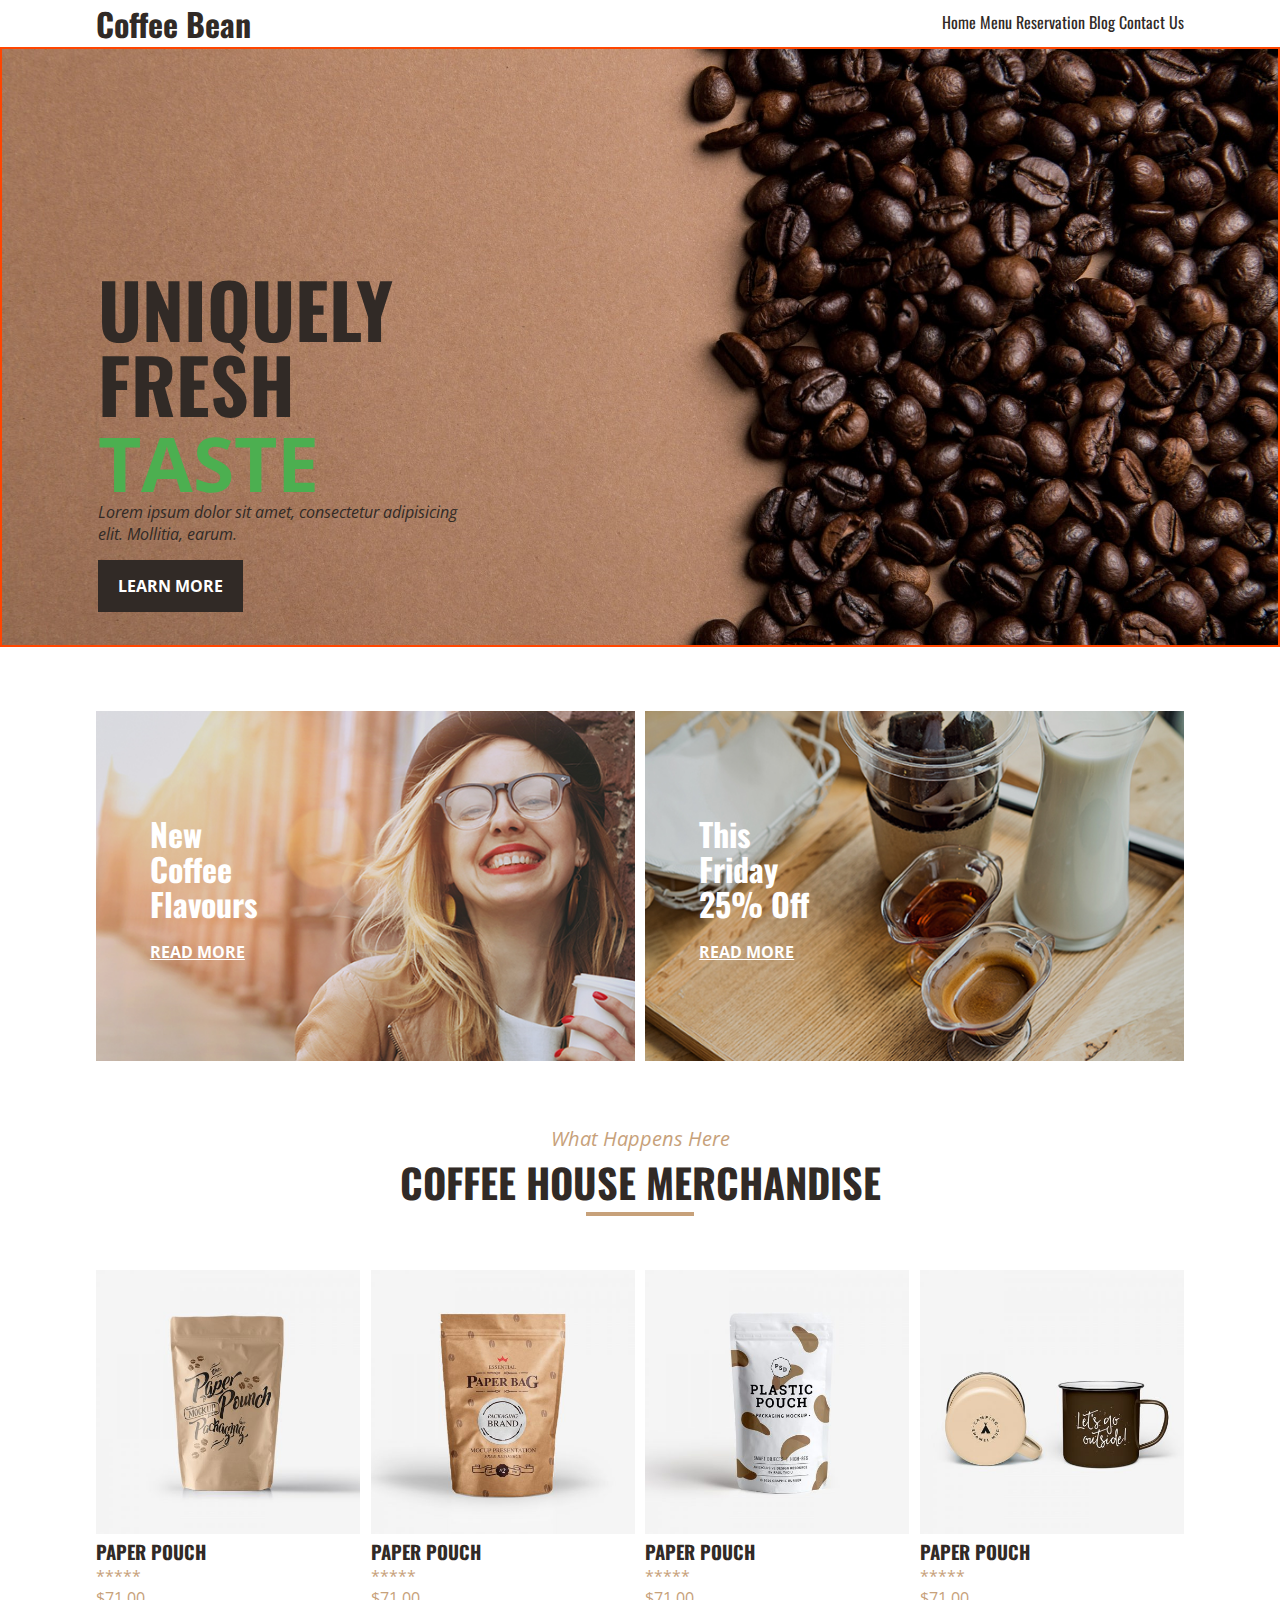
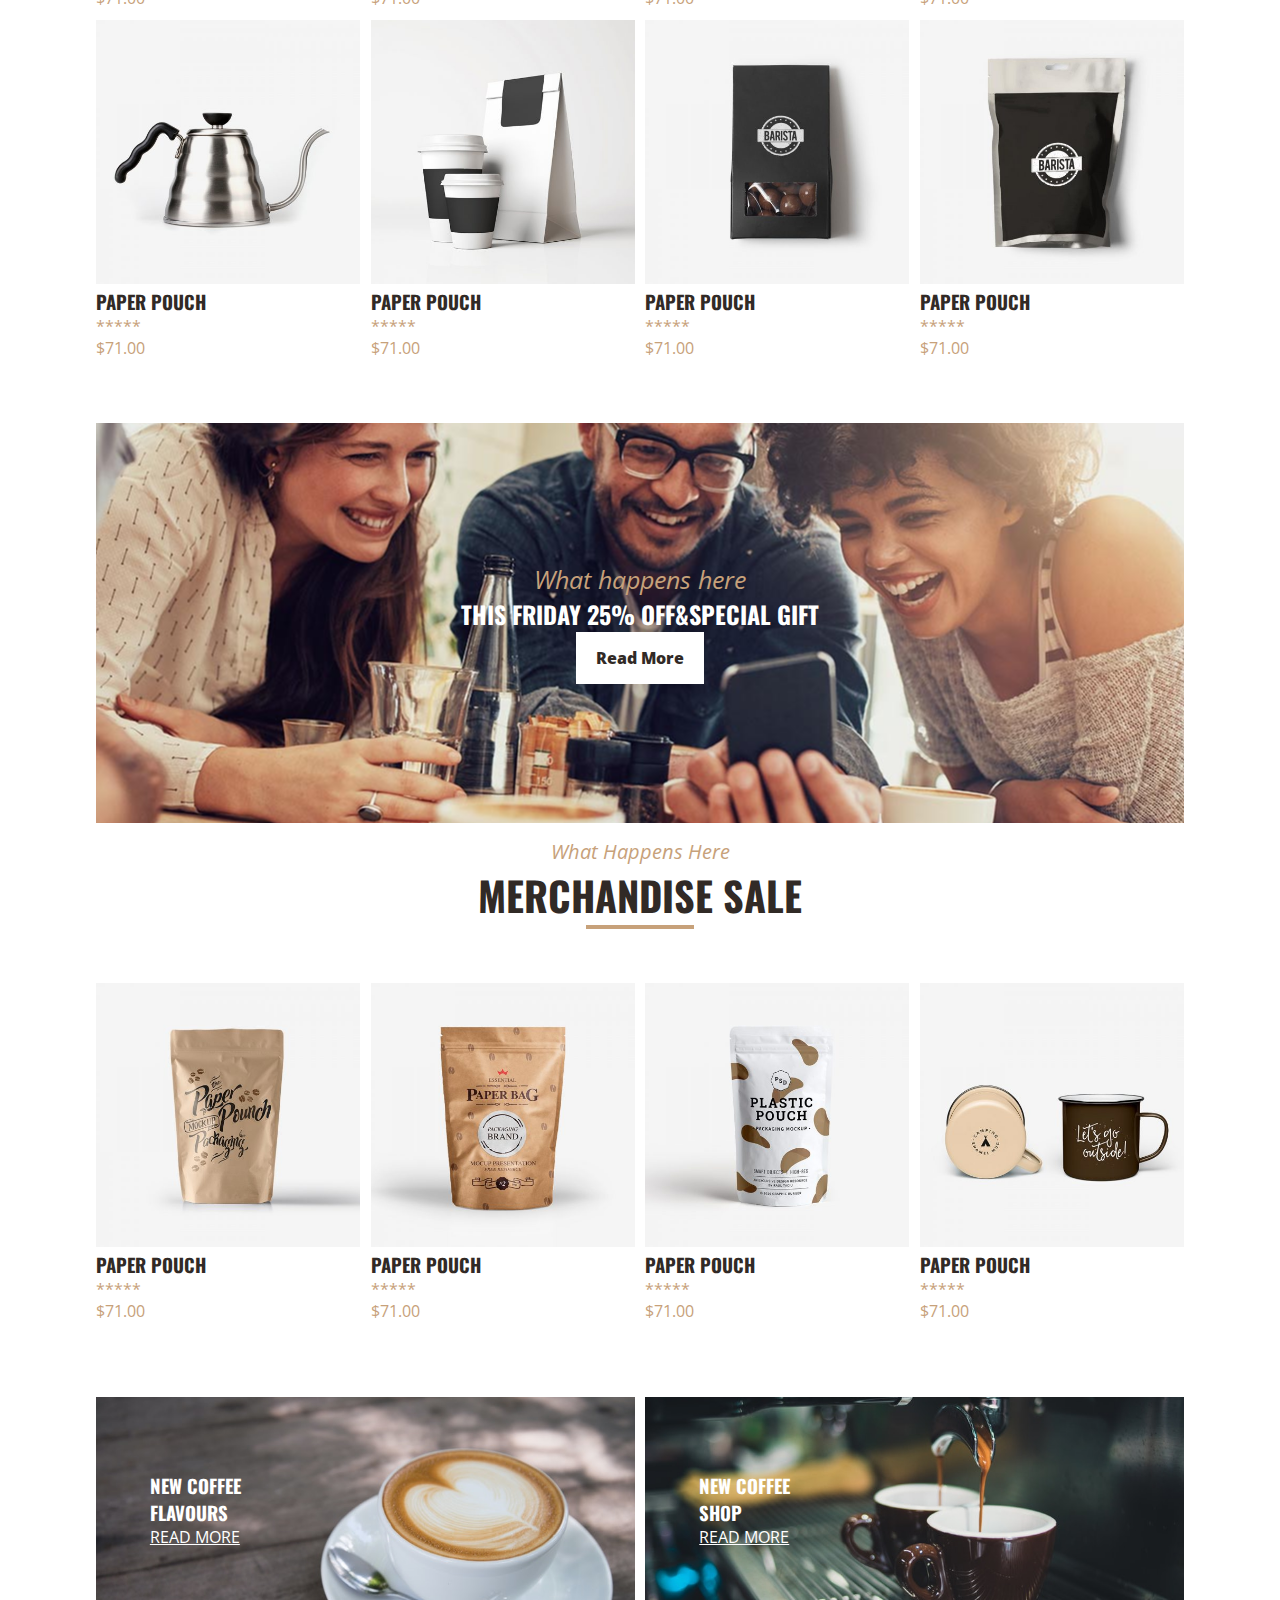
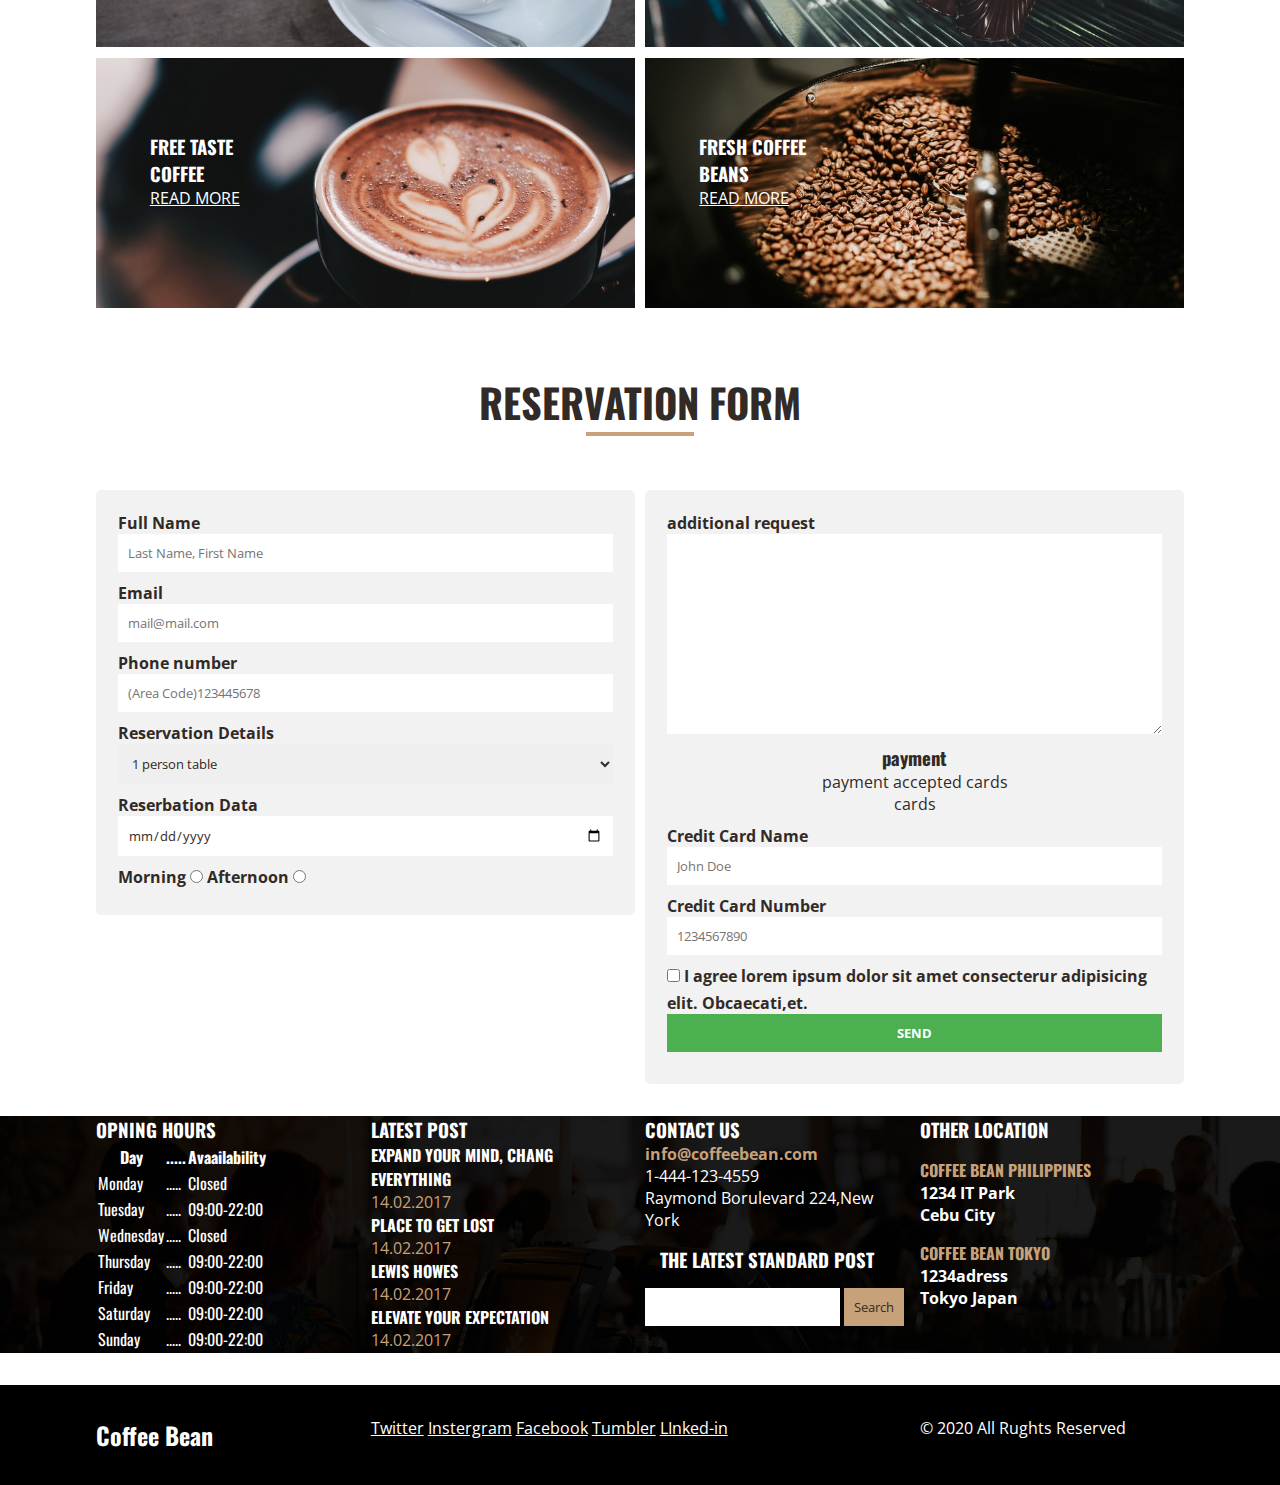
<file: coffee_bean/index.html>
<!DOCTYPE html>
<html lang="en">
<head>
    <meta charset="UTF-8">
    <meta name="viewport" content="width=device-width, initial-scale=1.0">
    <title>Coffee Bean</title>
    
    <link rel="stylesheet" href="css/style.css">
</head>
<body>
    
    <div class="wrapper" >
        <!-- Header Area -->
        <div class="nav">
            <h1><a href="#">Coffee Bean</a></h1>
            <ul>
                <li><a href="#">Home</a></li>
                <li><a href="#">Menu</a></li>
                <li><a href="#">Reservation</a></li>
                <li><a href="#">Blog</a></li>
                <li><a href="#">Contact Us</a></li>
            </ul>
        </div>

        <!-- Banner Area -->
        <div class="banner">
            <div class="banner-text">
                <h2>Uniquely Fresh <span>Taste</span></h2>
                <p>Lorem ipsum dolor sit amet, consectetur adipisicing elit. Mollitia, earum.</p>
                <a href="#">Learn More</a>
            </div>
        </div>

        <!-- ads  area -->
        <div class="ads1">
            <!-- ads1 -->
            <div class="ads-box">
                <div class="ads-text">
                    <h3>New Coffee Flavours</h3>
                    <a href="#">Read More</a>
                </div>
            </div>

            <!-- ads2 -->
            <div class="ads-box">
                <div class="ads-text">
                    <h3>This Friday 25% Off</h3>
                    <a href="#">Read More</a>
                </div>
            </div>
        </div>

        <!-- Merchandise area -->
        <div class="merch">
            <div class="div-title">
                <span>What Happens Here</span>
                <h2>Coffee House Merchandise</h2>
                <hr>                    
            </div>

            <div class="merch-gallery">
                <div class="merch-item">
                    <img src="images/product1.jpg" alt="Photo of Product:coffee bean">
                    <h3>Paper Pouch</h3>
                    <span>*****</span>
                    <p>$71.00</p>
                </div>

                <div class="merch-item">
                    <img src="images/product2.jpg" alt="Photo of Product:coffee bean">
                    <h3>Paper Pouch</h3>
                    <span>*****</span>
                    <p>$71.00</p>
                </div>

                <div class="merch-item">
                    <img src="images/product3.jpg" alt="Photo of Product:coffee bean">
                    <h3>Paper Pouch</h3>
                    <span>*****</span>
                    <p>$71.00</p>
                </div>

                <div class="merch-item">
                    <img src="images/product4.jpg" alt="Photo of Product:coffee bean">
                    <h3>Paper Pouch</h3>
                    <span>*****</span>
                    <p>$71.00</p>
                </div>

                <div class="merch-item">
                    <img src="images/product5.jpg" alt="Photo of Product:coffee bean">
                    <h3>Paper Pouch</h3>
                    <span>*****</span>
                    <p>$71.00</p>
                </div>

                <div class="merch-item">
                    <img src="images/product6.jpg" alt="Photo of Product:coffee bean">
                    <h3>Paper Pouch</h3>
                    <span>*****</span>
                    <p>$71.00</p>
                </div>

                <div class="merch-item">
                    <img src="images/product7.jpg" alt="Photo of Product:coffee bean">
                    <h3>Paper Pouch</h3>
                    <span>*****</span>
                    <p>$71.00</p>
                </div>

                <div class="merch-item">
                    <img src="images/product8.jpg" alt="Photo of Product:coffee bean">
                    <h3>Paper Pouch</h3>
                    <span>*****</span>
                    <p>$71.00</p>
                </div>

            </div>
        </div>

        <!-- Ads Area1 -->
        <div class="ads-big">
            <div class="ads-big-box">
                <div class="ads-big-text">
                    <span>What happens here</span>
                    <h2>THIS FRIDAY 25% OFF&SPECIAL GIFT</h2>
                    <a href="#">Read More</a>
                </div>
            </div>

        </div>
        
        <!-- merchandise sale  area -->
        <div class="merch">
            <div class="div-title">
                <span>What Happens Here</span>
                <h2>MERCHANDISE SALE</h2>
                <hr>                    
            </div>
          

            <div class="merch-gallery">
                <div class="merch-item">
                    <img src="images/product1.jpg" alt="Photo of Product:coffee bean">
                    <h3>Paper Pouch</h3>
                    <span>*****</span>
                    <p>$71.00</p>
                </div>
                <div class="merch-item">
                    <img src="images/product2.jpg" alt="Photo of Product:coffee bean">
                    <h3>Paper Pouch</h3>
                    <span>*****</span>
                    <p>$71.00</p>
                </div>
                <div class="merch-item">
                    <img src="images/product3.jpg" alt="Photo of Product:coffee bean">
                    <h3>Paper Pouch</h3>
                    <span>*****</span>
                    <p>$71.00</p>
                </div>
                <div class="merch-item">
                    <img src="images/product4.jpg" alt="Photo of Product:coffee bean">
                    <h3>Paper Pouch</h3>
                    <span>*****</span>
                    <p>$71.00</p>
                </div>
            </div>
        </div> 

        <!-- ads area2 -->
        <div class="ads adn1">
            <div class="ads-box1">
                <div class="ads-text1">
                    <h3>New Coffee Flavours</h3>
                    <a href="#">Read More</a>
                </div>
            </div>
            <div class="ads-box1">
                <div class="ads-text1">
                    <h3>New Coffee Shop</h3>
                    <a href="#">Read More</a>
                </div>
            </div>
            <div class="ads-box1">
                <div class="ads-text1">
                    <h3>Free Taste Coffee</h3>
                    <a href="#">Read More</a>
                </div>
            </div>
            <div class="ads-box1">
                <div class="ads-text1">
                    <h3>Fresh Coffee Beans</h3>
                    <a href="#">Read More</a>
                </div>
            </div>

        </div>

        <!-- reservation form-->
        <div class="reservation">
            <div class="div-title">
                <h2>Reservation Form</h2>
                <hr>
            </div>

            <div class="res-form">
                <form action="#" method="#">
                    <div class="res-form-left">
                        <label for="full-name">Full Name
                            <input type="text" id="full-name" name="full-name" placeholder="Last Name, First Name " required>
                        </label>

                        <label for="email">Email
                            <input type="email" id="email" name="email" placeholder="mail@mail.com" required>
                        </label>

                        <label for="phone-num">Phone number
                            <input type="tel" id="phone-num" name="phone-num" placeholder="(Area Code)123445678" >
                        </label>

                        <label for="res-details">Reservation Details
                            <select name="res-details" id="res-details">
                            <option value="1person">1 person table</option>
                            <option value="2person">2 person table</option>
                            <option value="3person">3 person table</option>
                            </select>
                        </label>

                        <label for="res-date">Reserbation Data</label>
                            <input type="date" id="res-date" name="res-dara" required>
                            <label for="am" class="form-inline"> Morning
                            </label>
                            <input type="radio" class="form-inline" id="am" name="time" value="morning"> 
                            <label for="pm" class="form-inline"> Afternoon
                                </label>
                            <input type="radio" class="form-inline" id="pm" name="time" value="afternoon">
                    </div>

                    <div class="res-form-right">
                        <label for="">additional request</label>
                            <textarea name="text" id="text" cols="30" rows="10"></textarea>
                        <div class="subtitle">
                            <h3>payment</h3>
                            <p>payment accepted cards</p>
                            <p>cards</p> 
                        </div>
                        
                        <label for="name-card">Credit Card Name </label>
                            <input type="text" id="naem-card" placeholder="John Doe" required>
                        

                        <label for="cc-num">Credit Card Number</label> 
                            <input type="number" id="cc-num" name="cc-num" placeholder="1234567890" required>
                        

                        <input type="checkbox" id="agree" name="agree" required class="form-inline"><label for="agree" class="form-inline"> I agree lorem ipsum dolor sit amet consecterur adipisicing elit. Obcaecati,et.
                        </label> 

                        <label for="submit"></label></label>
                        <input type="submit" id="submit" value="Send" class="btn">

                    </div>
                </form>
            </div>
        </div>

        <!-- footer area -->
        <div class="footer">
            <div class="footer-content">
                <div class="opening">
                    <h3>OPNING HOURS</h3>
                    <table>
                        <tr>
                            <th>Day</th>
                            <th>.....</th>
                            <th>Avaailability</th>
                        </tr>
                        <tr>
                            <td>Monday</td>
                            <td>.....</td>
                            <td>Closed</td>
                        </tr>
                        <tr>
                            <td>Tuesday</td>
                            <td>.....</td>
                            <td>09:00-22:00</td>
                        </tr>
                        <tr>
                            <td>Wednesday</td>
                            <td>.....</td>
                            <td>Closed</td>
                        </tr>
                        <tr>
                            <td>Thursday</td>
                            <td>.....</td>
                            <td>09:00-22:00</td>
                        </tr>
                        <tr>
                            <td>Friday</td>
                            <td>.....</td>
                            <td>09:00-22:00</td>
                        </tr>
                        <tr>
                            <td>Saturday</td>
                            <td>.....</td>
                            <td>09:00-22:00</td>
                        </tr>
                        <tr>
                            <td>Sunday</td>
                            <td>.....</td>
                            <td>09:00-22:00</td>
                        </tr>
                    </table>
                </div>

                <div class="latest-post">
                    <h3>Latest Post</h3>

                    <h4>Expand your mind, Chang Everything</h4>
                    <p>14.02.2017</p>

                    <h4>Place to get lost</h4>
                    <p>14.02.2017</p>

                    <h4>lewis howes</h4>
                    <p>14.02.2017</p>

                    <h4>Elevate Your Expectation</h4>
                    <p>14.02.2017</p>

                </div>

                <div class="contact">
                    <h3>Contact Us</h3>
                    <p class="highlight">info@coffeebean.com</p>
                    <p>1-444-123-4559</p>
                    <p>Raymond Borulevard 224,New York</p>
                    <h3 class="title2">The Latest Standard Post</h3>
                    <form action="#" method="#">
                        <input type="search" name="search">
                        <input type="submit" name="submit" value="Search">
                    </form>
                </div>

                <div class="location">
                    <h3>Other Location</h3>
                    <h4>Coffee Bean Philippines</h4>
                    <p>1234 IT Park</p>
                    <p>Cebu City</p>

                    <h4>Coffee Bean Tokyo</h4>
                    <p>1234adress</p>
                    <p>Tokyo Japan</p>
                </div>
            </div>
        </div>

        <div class="footer2">

            <div class="footer-content">
                <div class="logo">
                    <h2>Coffee Bean</h2>
                </div>
           

                <div class="social">
                    <ul>
                        <li><a href="#">Twitter</a></li>
                        <li><a href="#">Instergram</a></li>
                        <li><a href="#">Facebook</a></li>
                        <li><a href="#">Tumbler</a></li>
                        <li><a href="#">LInked-in</a></li>
                    </ul>
                </div>

                <div class="copyright">
                    <p>&copy; 2020 All Rughts Reserved</p>
                </div>
            </div>
        </div>
    

    
    </div>

</body>
</html>
</file>
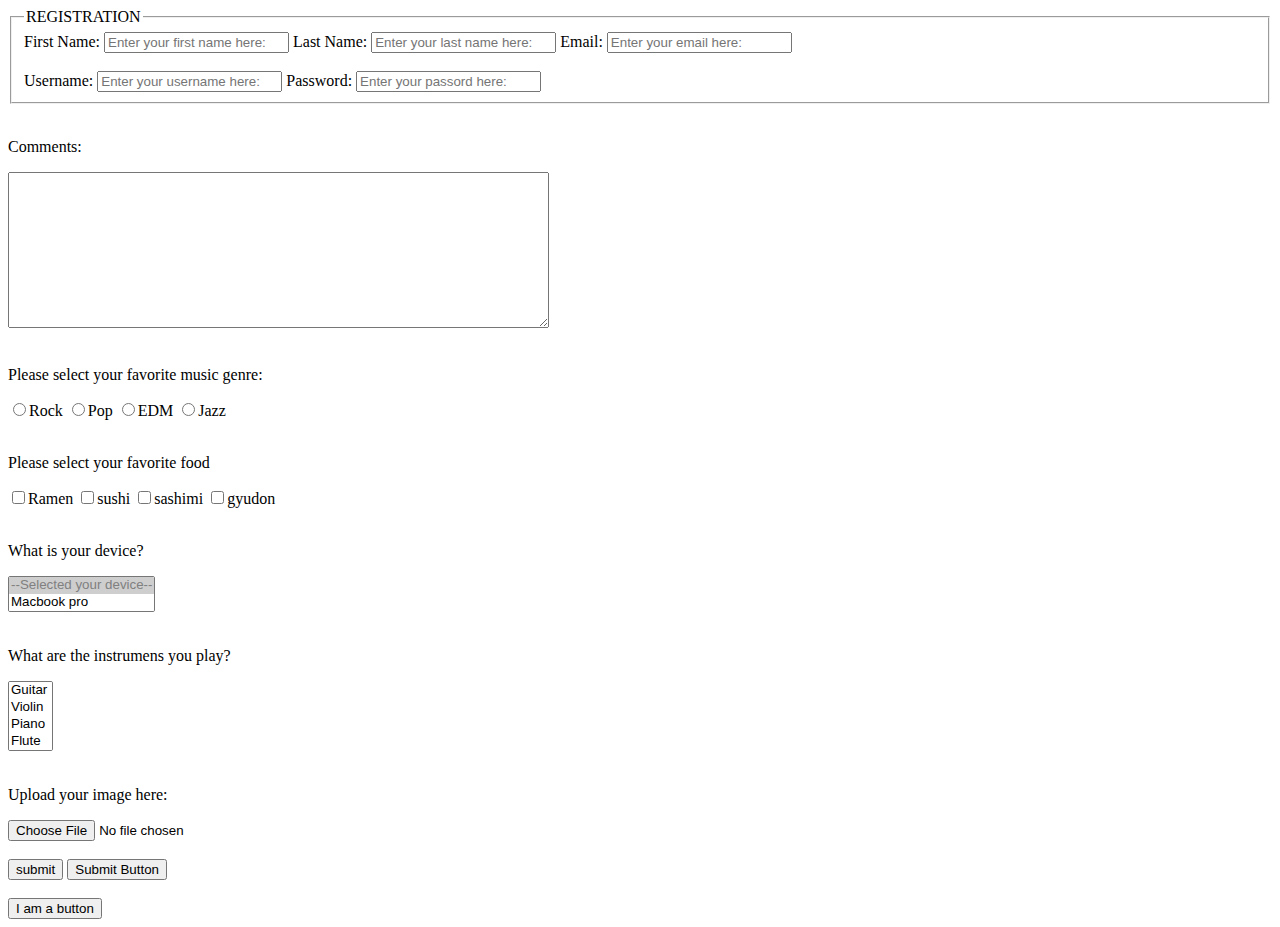
<file: coffee_bean/form_example.html>
<!DOCTYPE html>
<html lang="en">
<head>
    <meta charset="UTF-8">
    <meta name="viewport" content="width=device-width, initial-scale=1.0">
    <title>Document</title>
</head>
<body>
    <form action="#" method="#" >


          <!-- start registration field -->
    <fieldset>
        <!-- legend~~ the nametag of your fieldset -->
        <legend>REGISTRATION </legend>
        <!-- test field --> 
        <div>
                <label for="first_name">
                    First Name:
                    <input type="text" name="first_name" id="first_name" placeholder="Enter your first name here:" required>
                    <!-- required ~~ needs to be fiiled in before submitting;shoule not be blank -->
                </label>
                <label for="last_name">
                    Last Name:
                    <input type="text" name="last_name" id="last_name" placeholder="Enter your last name here:" required>
                </label>
                <!-- email field -->
                <label for="email">
                    Email:
                    <input type="email" name="email" id="email" placeholder="Enter your email here:" required>
                </label>  
        </div>
   

        <br>
        <!-- password field -->
        <div>
            <label for="username">
                Username:
                <input type="text" name="username" id="username" placeholder="Enter your username here:" required> 
            </label>
            <label for="password">
                Password:
                <input type="password" name="password" id="password" placeholder="Enter your passord here:" required>
            </label>
        </div>
       
     </fieldset>

        <br>
        <!-- textarea -->
        <div>
            <p>Comments:</p>
            <textarea name="comments" id="cinnebts" cols="65" rows="10"></textarea>
        </div>

        <br>
        <!-- radio buttons -->
        <!-- radio button can only select 1 choice -->
        <div>
        <p>Please select your favorite music genre:</p>
        <input type="radio" name="genre" value="rock">Rock
        <input type="radio" name="genre" value="pop">Pop
        <input type="radio" name="genre" value="edm">EDM
        <input type="radio" name="genre" value="jazz">Jazz
        <!-- radio buttons should always have the same name,but different values -->
        </div>
        
        <br>
        <!-- check box -->
        <!-- checkbox can select multiple choices -->
        <div>
            <p>Please select your favorite food</p>
            <input type="checkbox" name="food" food="ramen">Ramen
            <input type="checkbox" name="food" food="sushi">sushi
            <input type="checkbox" name="food" food="sashimi">sashimi
            <input type="checkbox" name="food" food="gyudon">gyudon
            <!-- checkbox should always have the same name,but different values -->
        </div>
              
        <br>
        <!-- dropdown list -->
        <div>
            <p>What is your device?</p>
            <select name="device" size="2">
                <option disabled selected>--Selected your device--</option>
                <option value="macbook_pro">Macbook pro</option>
                <option value="microsoft_surface">Microsoft Surface</option>
                <option value="ipad_pro">Ipad pro</option>
                <option value="razer_blade">Razer Blade</option>
                <option value="iphone">Iphone 11 pro</option>
            </select>
        </div>

        <br>
        <!-- multiple select box -->
        <div>
            <p>What are the instrumens you play?</p>
            <!-- multiple~~this attribute allows us to select multiple choices~~ -->
            <!-- size~~ this attribute allows us to custamize how many choices the user sees -->
            <select name="insturments" multiple size="4">
                <option value="guitar">Guitar</option>
                <option value="violin">Violin</option>
                <option value="piano">Piano</option>
                <option value="flute">Flute</option>
                <option value="drums">Drums</option>
                <option value="bass">Bass</option>
            </select>
            <!-- To select multiple times use: CMD(mac) or CTRL(window) -->
        </div>

        <br>
        <!-- file imput -->
        <div>
            <p>Upload your image here:</p>
            <input type="file" name="upload_image" >

        </div>

        <br>
        <!-- submit button -->
        <div>
            <input type="submit" value="submit" name="submit">
            <button type="submit" name="submit">Submit Button</button>
        </div>
            <!-- button -->
        <br>
        <button>I am a button</button>

    </form>
    
</body>
</html>
</file>
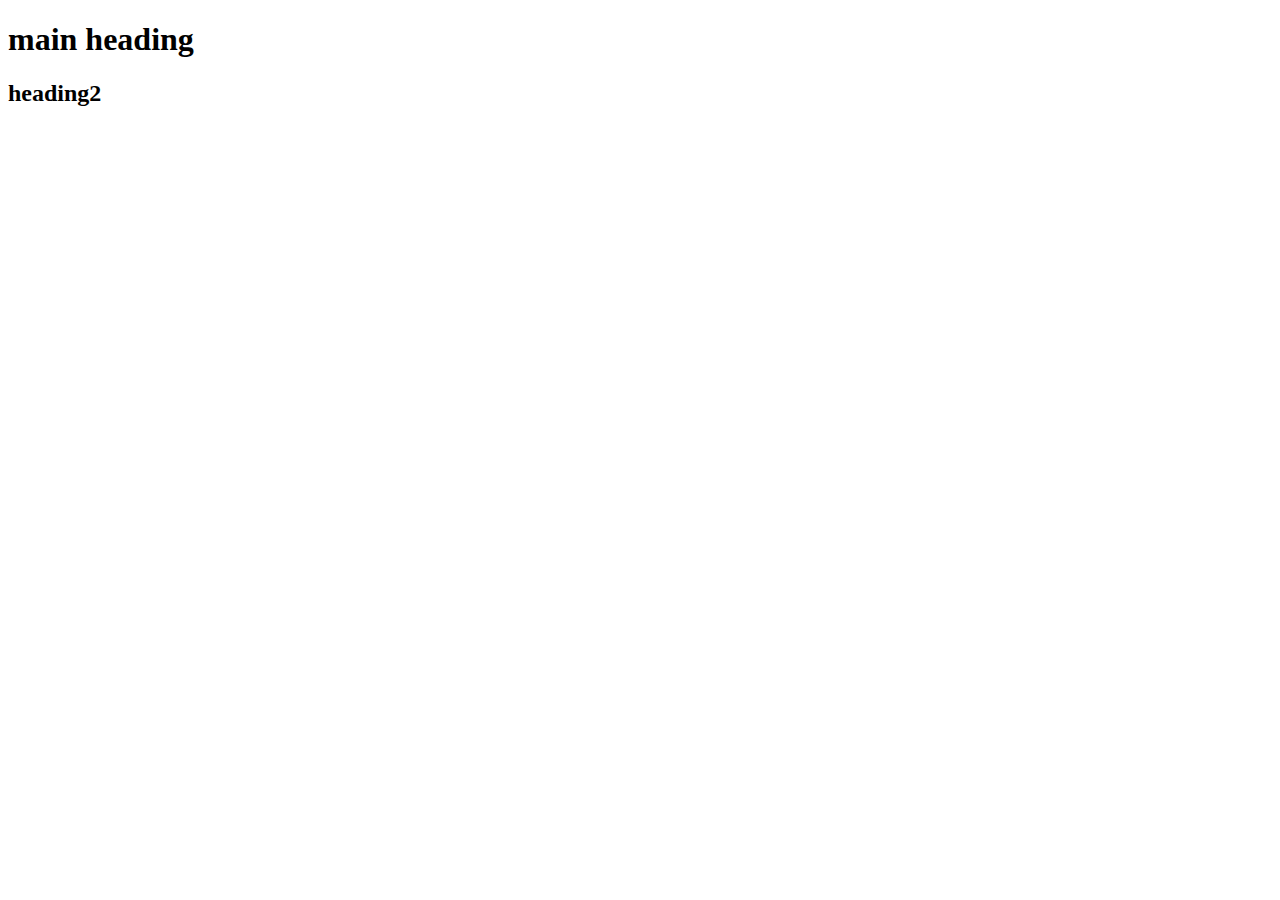
<file: coffee_bean/notes.html>
<!DOCTYPE html>
<html lang="en">
<head>
    <meta charset="UTF-8">
    <meta name="viewport" content="width=device-width, initial-scale=1.0">
    <title>Notesw</title>
</head>
<body>

    <div>
        <h1>main heading</h1>

        <div>
            <h2>heading2</h2>
            <div>
                <h3></h3>
            </div>
            <div>
                <h3></h3>
            </div>
        </div>
    </div>
    
</body>
</html>
</file>
<file: coffee_bean/css/style.css>
@import url('https://fonts.googleapis.com/css2?family=Open+Sans:wght@400;700&family=Oswald:wght@700&display=swap');
/* css reset */
/* universal selector */
* {
    margin: 0;
    padding: 0;
    box-sizing: border-box;
    outline: none;
    border: none;
    color: #312a26;
}

h1,
h2,
h3,
h4,
h5,
h6 {
    font-family: 'Oswald', sans-serif;
}

p,
input,
label,
span,
a {
    font-family: 'Open Sans', sans-serif;
}

a:hover {
    column-rule: #c7a17a;
}

body {
    width: 100%;

/* Header Area */
.nav {
    overflow: auto;
    width: 85%;
    margin-right: auto;
    margin-left: auto;
}

.nav h1 {
    width: 50%;
    float: left;
    
} 

.nav ul {
    width: 50%;
    text-align: right;
    padding-top: 10px;
    float: left;
}
.nav a {
    color: #312A26;
    font-family: 'Oswald', sans-serif;
    text-decoration: none;
}

/* To make all navigation in one line */
.nav li {
    display: inline-block;
}

/* Baner area */

.banner {
    border: 2px solid orangered;
    height: 600px;
    background-color: orange;   
    background-image: url(../images/atf-image.jpg);
    background-size: cover;
    background-position: center;
    padding-top: 10%;
    margin-bottom: 5%;
}

.banner-text {
    width: 30%;
    position: relative;
    top: 20%;
    left: 7.5%;

}

.banner h2 {
    color: #312a26;
    text-transform: uppercase;
    font-size: 75px;
    line-height: 75px;

}

.banner span{
    color: #4caf50;
    font-family: 'Open Sans', sans-serif;
    text-transform: uppercase;
}

.banner p {
    font-style: italic;
    margin-bottom: 15px;
}

.banner a {
    padding: 15px 20px;
    background-color: #312a26;
    color: #fff;    
    display: inline-block;
    text-decoration: none;
    text-transform: uppercase;
    font-weight: 700;
}

/* ads area1 */
.ads {
    overflow: auto;
    width: 85%;
    margin-left: auto;
    margin-right: auto;
    margin-bottom: 5%;
}

.ads-box {
    width: 49.5%;
    float: left;
    height: 350px;
    background-size: cover;
    background-position: center;
    background-color: #312a26;
    position: relative;
}
    

.ads-box:nth-child(1) {
    background-image: url(../images/merchandise1.jpg);
    margin-right: 1%;
}

.ads-box:nth-child(2) {
    background-image: url(../images/merchandise2.jpg);
}

.ads-text {
    width: 25%;
    position: absolute;
    left: 10%;
    top: 30%;
}

.ads-text h3 {
    color: white;
    font-size: 32px;
    line-height: 35px;
    margin-bottom: 20px;
}

.ads-text a {
    color: white;
    text-transform: uppercase;
    font-weight: 700;
}

/* Merchandise area */
.merch {
    width: 85%;
    margin-left: auto;
    margin-right: auto;
    margin-bottom: 5%;
}

.div-title {
    text-align: center;
    margin-bottom: 5%;
    
    

}

.div-title span {
    color: #c7a17a;
    font-style: italic;
    font-size: 20px;
}

.div-title h2 {
    color: #312a26;
    font-size: 40px;
    text-transform: uppercase;
}

.div-title hr {
    background-color: #c7a17a;
    width: 10%;
    height: 4px;
    margin-right: auto;
    margin-left: auto;
}

.merch-gallery {
    overflow: auto;
    margin-top: 1%;
    margin-bottom: 1%;
}

.merch-item {
    width: 24.25%;
    float: left;
    margin-right: 1%;
}

/* psuedo class */
.merch-item:nth-child(4),
.merch-item:nth-child(8) {
    margin-right: 0;
}

.merch-item:nth-child(1),
.merch-item:nth-child(2),
.merch-item:nth-child(3),
.merch-item:nth-child(4) {
    margin-bottom: 1%;
}

.merch-item img {
    width: 100%;
}

.merch-item h3 {
    color: #312a26;
    text-transform: uppercase;
}

.merch-item span{
    color: #c7a17a;
}

.merch-item p {
    /* border: 2px solid peru; */
    color: #c7a17a;
}

/* ads-big */
.ads-big {
    width: 85%;
    height: 400px;
    margin-left: auto;
    margin-right: auto;
    background-image: url(../images/banner.jpg);
    background-position: cover;
    background-position: center;
    position: relative;
    margin-bottom: 15px;
}

.ads-big-box {
    width: 50%;
}

.ads-big-text {
    position: absolute;
    width: 50%;
    top: 50%;
    left: 50%;
    transform: translate(-50%,-50%);
    text-align: center;

}

.ads-big-text span {
    color: #c7a17a;
    font-style: italic;
    font-size: 25px;
    text-align: center;
}

.ads-big-text h2 {
    color: #fff;
    font: 40px;
    text-transform: uppercase;

}

.ads-big-text  a {
    color: #312a26;
    background-color: #fff;
    font-weight: 800;
    display: inline-block;
    padding: 15px 20px;
    text-decoration: none;
}

.ads1 {
    overflow: auto;
    width: 85%;
    margin-left: auto;
    margin-right: auto;
    margin-bottom: 5%;
}

.ads-box1 {
    width: 49.5%;
    height: 250px;
    float: left;
    background-size: cover;
    background-position: center;
    background-color: #312a26;
    position: relative;
    display: inline-block;
}

.ads-box1:nth-child(1) {
    background-image: url(../images/merchandise3.jpg);
    margin-right: 1%;
    margin-bottom: 1%;
}

.ads-box1:nth-child(2) {
    background-image: url(../images/merchandise4.jpg);
    margin-bottom: 1%;
}

.ads-box1:nth-child(3) {
    background-image: url(../images/merchandise5.jpg);
    margin-right: 1%;
}


.ads-box1:nth-child(4) {
    background-image: url(../images/merchandise6.jpg);
}


.ads-text1 {
    color: #fff;
    text-transform: uppercase;
    width: 25%;
    position: absolute;
    left: 10%;
    top: 30%;
}

.ads-text1 h3 {
    color: #fff;
    font: 40px;
}

.ads-text1 a {
    color: #fff;
    font: 20px;   
}

/* 
.ads .ads-box:nth-child(1),
.ads .ads-box:nth-child(3) {
    margin-right: 1%;
}

.ads .ads-box:nth-child(1),
.ads .ads-box:nth-child(3) {
    margin-bottom: 1%
}

.ads1 .ads-box:nth-child(1) {
    backgroun-image:url(../images/merchandise1.jpg)
}
.ads1 .ads-box:nth-child(1) {
    backgroun-image:url(../images/merchandise1.jpg)
}
.ads1 .ads-box:nth-child(1) {
    backgroun-image:url(../images/merchandise1.jpg)
}
.ads1 .ads-box:nth-child(1) {
    backgroun-image:url(../images/merchandise1.jpg)
}z
 */




 /* resevation area */

 .reservation {
    overflow: auto;
    width: 85%;
    margin-left: auto;
    margin-right: auto;
 }

 .res-form {
     overflow: auto;
    
 }

 .res-form-left,
 .res-form-right  {
     width: 49.5%;
     float: left;
     background-color: #f2f2f2;
     padding: 2%;
     border-radius: 5px;
 }

 .res-form-left {
     margin-right: 1%;
 }

 .res-form label,
 .res-form input,
 .res-form textarea,
 .res-form select {
     display: block;
     width: 100%;
     font-family: 'Open Sans', sans-serif;
 }

 .res-form input,
 .res-form textarea,
 .res-form select {
    padding: 10px;
    margin-bottom: 10px;
 }

 .res-form label {
     font-weight: 700;
 }

 .subtitle {
     margin-top: 10px;
     text-align: center;
     margin-bottom: 10px;
 }

 /* .res-form input[type="radio"] { */

    input.form-inline,
    label.form-inline {
        display: inline;
        width: auto;
    }

.btn {
    background-color: #4caf50;
    text-transform: uppercase;
    font-weight: 700;
    color: #fff;
}



/* footer area */

.footer {
    background-image: url(../images/footer-image.jpg);
    background-size: cover;
    background-position: center;
    margin-top: 2.5%;
    margin-bottom: 2.5%;
}

.footer-content {
    width: 85%;
    margin-right: auto;
    margin-left: auto;
    overflow: auto;
}

.footer-content > div {
    width: 24.25%;
    float: left;
    margin-right: 1%;
}

.footer-content > div:nth-child(4) {
    margin-right: 0;
}

.footer-content h3 {
    color: #fff;
    text-transform: uppercase;
}

.footer-content td,
.footer-content th {
    color: #fff;
    font-family: 'Oswald', sans-serif;
}

.latest-post h4 {
    color: #fff;
    text-transform: uppercase;
}

.latest-post p {
    color: #c7a17a;
}

.contact .highlight {
    color: #c7a17a;
    font-weight: 700;
}

.contact p {
    color: #fff;
}

.contact input {
    color: #312A26;
    background-color: #fff;
    padding: 10px;
}

.contact input[type="submit"] {
    background-color: #c7a17a;
    color: #312A26;
}

.title2 {
    margin: 15px;
}

.location h4 {
    color: #c7a17a;
    margin-top: 15px;
    text-transform: uppercase;
}

.location p {
    color: #fff;
    font-weight: 700;
}

/* footer 2 */

.footer2 {
    background-color: #000;
    padding-top: 2.5%;
    padding-bottom: 2.5%;
}

.footer2 h2,
.footer2 p,
.footer2 a {
    color: #fff;
}

.footer2 li {
    display: inline-block;
}

.footer2 .social {
    text-align: center
    3;
    width: 49.5%;
}

.footer2 .copyright {
    margin-right: 0;
}

@media screen and (max-width:768px) {
    .nav ul {
        display: none;
    }
    .ads-box {
        width: 100%;
    }
}
</file>
